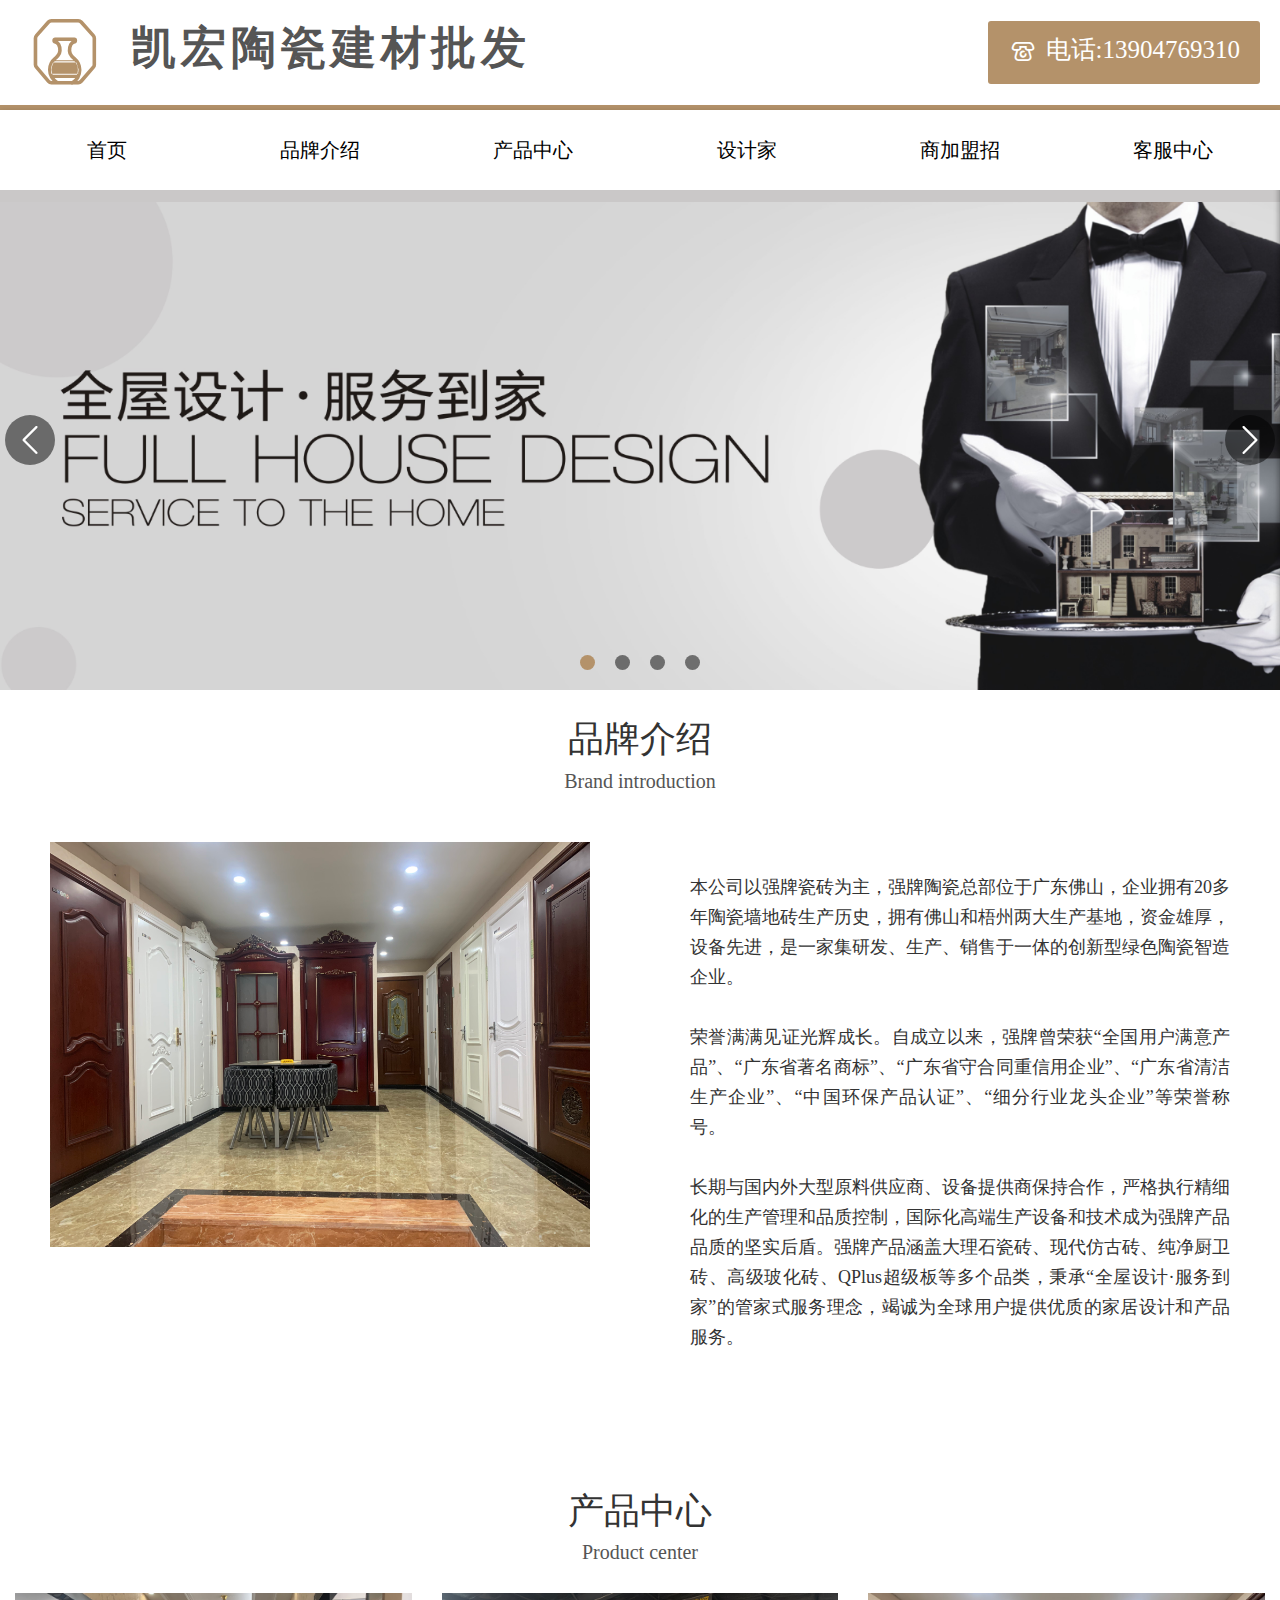
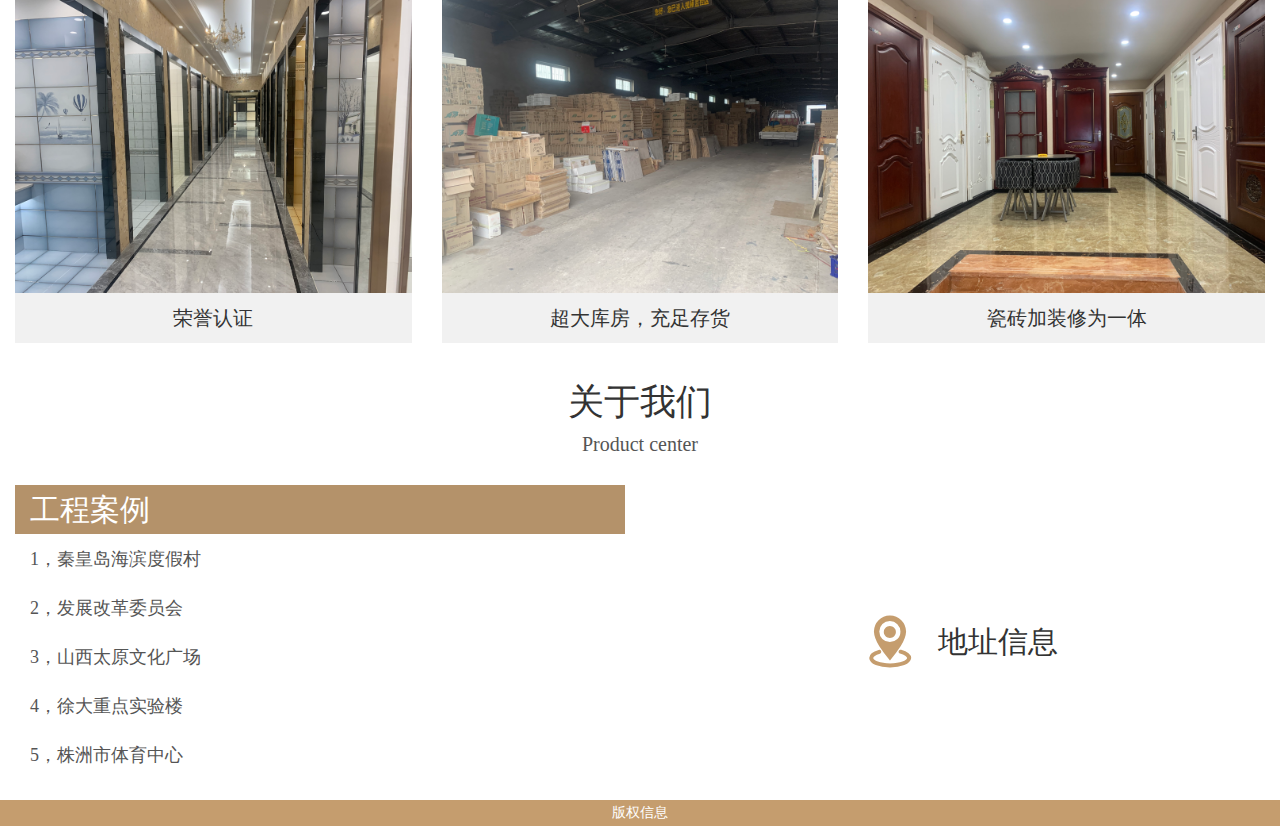
<file: cfxy/index.html>
<!DOCTYPE html>
<html lang="en">

<head>
    <meta charset="UTF-8">
    <meta name="viewport" content="width=device-width, initial-scale=1.0">
    <link rel="stylesheet" href="./css/bootstrap.min.css">
    <link rel="stylesheet" href="./iconfont/iconfont.css">
    <link rel="stylesheet" href="./css/reset.css">
    <link rel="stylesheet" href="./css/style.css">
    <script src="./js/jquery.min.js"></script>
    <title>凯宏陶瓷</title>
</head>

<body>
    <div class="container-fluid">
        <header>
            <h1 class="logo">
                <i class="iconfont icon-ciqi"></i>
                凯宏陶瓷建材批发
            </h1>
            <div class="iphone-box">
                <i class="iconfont icon-dianhua"> </i>
                <a href="#">电话:13904769310</a>
            </div>
            <i class="iconfont icon-navicon nav-btn"></i>
        </header>
        <nav>
            <div class="row">
                <div class="col-lg-2 nav-item" class="">
                    <a href="#">首页</a>
                </div>
                <div class="col-lg-2 nav-item">
                    <a href="#"> 品牌介绍</a>

                </div>
                <div class="col-lg-2 nav-item">
                    <a href="#">产品中心</a>
                </div>
                <div class="col-lg-2 nav-item">
                    <a href="#">设计家</a>

                </div>
                <div class="col-lg-2 nav-item">
                    <a href="#">商加盟招</a>

                </div>
                <div class="col-lg-2 nav-item">
                    <a href="#">客服中心</a>

                </div>

            </div>
        </nav>
        <section class="banner">
            <div class="slideshow-container a">
                <div class="slideshow-item slideshow-item-selected">
                    <img src="./images/111.png" alt="">
                </div>
                <div class="slideshow-item">
                    <img src="./images/IMG_9409.JPG" alt="">
                </div>
                <div class="slideshow-item">
                    <img src="./images/IMG_9411.JPG" alt="">
                </div>
                <div class="slideshow-item">
                    <img src="./images/IMG_9414.JPG" alt="">
                </div>
                <span class="slideshow-btn lideshow-left"></span>
                <span class="slideshow-btn lideshow-right"></span>
                <div class="slideshow-page">
                    <span class="slideshow-page-item slideshow-page-item-active"></span>
                    <span class="slideshow-page-item"></span>
                    <span class="slideshow-page-item"></span>
                    <span class="slideshow-page-item"></span>
                </div>
            </div>
        </section>

        <section class="brand">
            <h1 class="title">
                <span>品牌介绍</span>
                <span class="en-title">Brand introduction</span>
                <div class="row">
                    <div class="col-lg-6 brand-img">
                        <img src="./images//IMG_9415.JPG" alt="">
                        <div class="mark-box">
                            <p>
                                强牌瓷砖
                            </p>
                            <p> Strong brand ceramic tile</p>
                        </div>
                    </div>
                    <div class="col-lg-6 brand-text">
                        <p>
                            本公司以强牌瓷砖为主，强牌陶瓷总部位于广东佛山，企业拥有20多年陶瓷墙地砖生产历史，拥有佛山和梧州两大生产基地，资金雄厚，设备先进，是一家集研发、生产、销售于一体的创新型绿色陶瓷智造企业。
                        </p>
                        <p>
                            荣誉满满见证光辉成长。自成立以来，强牌曾荣获“全国用户满意产品”、“广东省著名商标”、“广东省守合同重信用企业”、“广东省清洁生产企业”、“中国环保产品认证”、“细分行业龙头企业”等荣誉称号。
                        </p>
                        <p>
                            长期与国内外大型原料供应商、设备提供商保持合作，严格执行精细化的生产管理和品质控制，国际化高端生产设备和技术成为强牌产品品质的坚实后盾。强牌产品涵盖大理石瓷砖、现代仿古砖、纯净厨卫砖、高级玻化砖、QPlus超级板等多个品类，秉承“全屋设计·服务到家”的管家式服务理念，竭诚为全球用户提供优质的家居设计和产品服务。
                        </p>
                    </div>
                </div>
            </h1>
        </section>
        <section class="brand">
            <h1 class="title">
                <span>产品中心</span>
                <span class="en-title">Product center</span>
            </h1>
            <div class="row">
                <div class="row">
                    <div class="col-lg-4">
                        <div class="Product-item">
                            <img src="./images/IMG_9408.JPG" alt="">
                            <div class="Product-mark">
                                <a href="#">查看详情</a>
                            </div>
                        </div>
                        <p class="Product-title">
                            荣誉认证
                        </p>
                    </div>
                    <div class="col-lg-4">
                        <div class="Product-item">
                            <img src="./images/IMG_9431.JPG" alt="">
                            <div class="Product-mark">
                                <a href="#">查看详情</a>
                            </div>
                        </div>
                        <p class="Product-title">
                            超大库房，充足存货
                        </p>
                    </div>
                    <div class="col-lg-4">
                        <div class="Product-item">
                            <img src="./images/IMG_9415.JPG" alt="">
                            <div class="Product-mark">
                                <a href="#">查看详情</a>
                            </div>
                        </div>
                        <p class="Product-title">
                            瓷砖加装修为一体
                        </p>
                    </div>
                </div>
            </div>

        </section>
        <section class="brand">
            <h1 class="title">
                <span>关于我们</span>
                <span class="en-title">Product center</span>
            </h1>
            <div class="row">
                <div class="col-lg-6">
                    <div class="list-group">
                        <a href="#" class="list-group-item g-title">
                            工程案例
                        </a>
                        <a href="#" class="list-group-item"> 1，秦皇岛海滨度假村</a>
                        <a href="#" class="list-group-item"> 2，发展改革委员会</a>
                        <a href="#" class="list-group-item"> 3，山西太原文化广场</a>
                        <a href="#" class="list-group-item"> 4，徐大重点实验楼</a>
                        <a href="#" class="list-group-item"> 5，株洲市体育中心</a>
                    </div>
                </div>
                <div class="col-lg-6">
                    <div class="address">
                        <i class="iconfont icon-dizhi"></i>
                        <span>地址信息</span>
                    </div>

                </div>
            </div>
        </section>
        <footer>
            版权信息
        </footer>
    </div>
    <script src="./js/T-shuff.js"></script>
    <script>
        var mark = true;
        $(".nav-btn").click(function () {
            console.log(1)
            if (mark) {
                $("nav").slideDown(300);
                mark = !mark;
            } else {
                $("nav").slideUp(300);
                mark = !mark;
            }
        })

        var slideshow = new Slideshow({
            el: ".a",
            index: 0,
            loop: true,
            pageSwitch: true,
            time: 4000
        });
    </script>
</body>

</html>
</file>
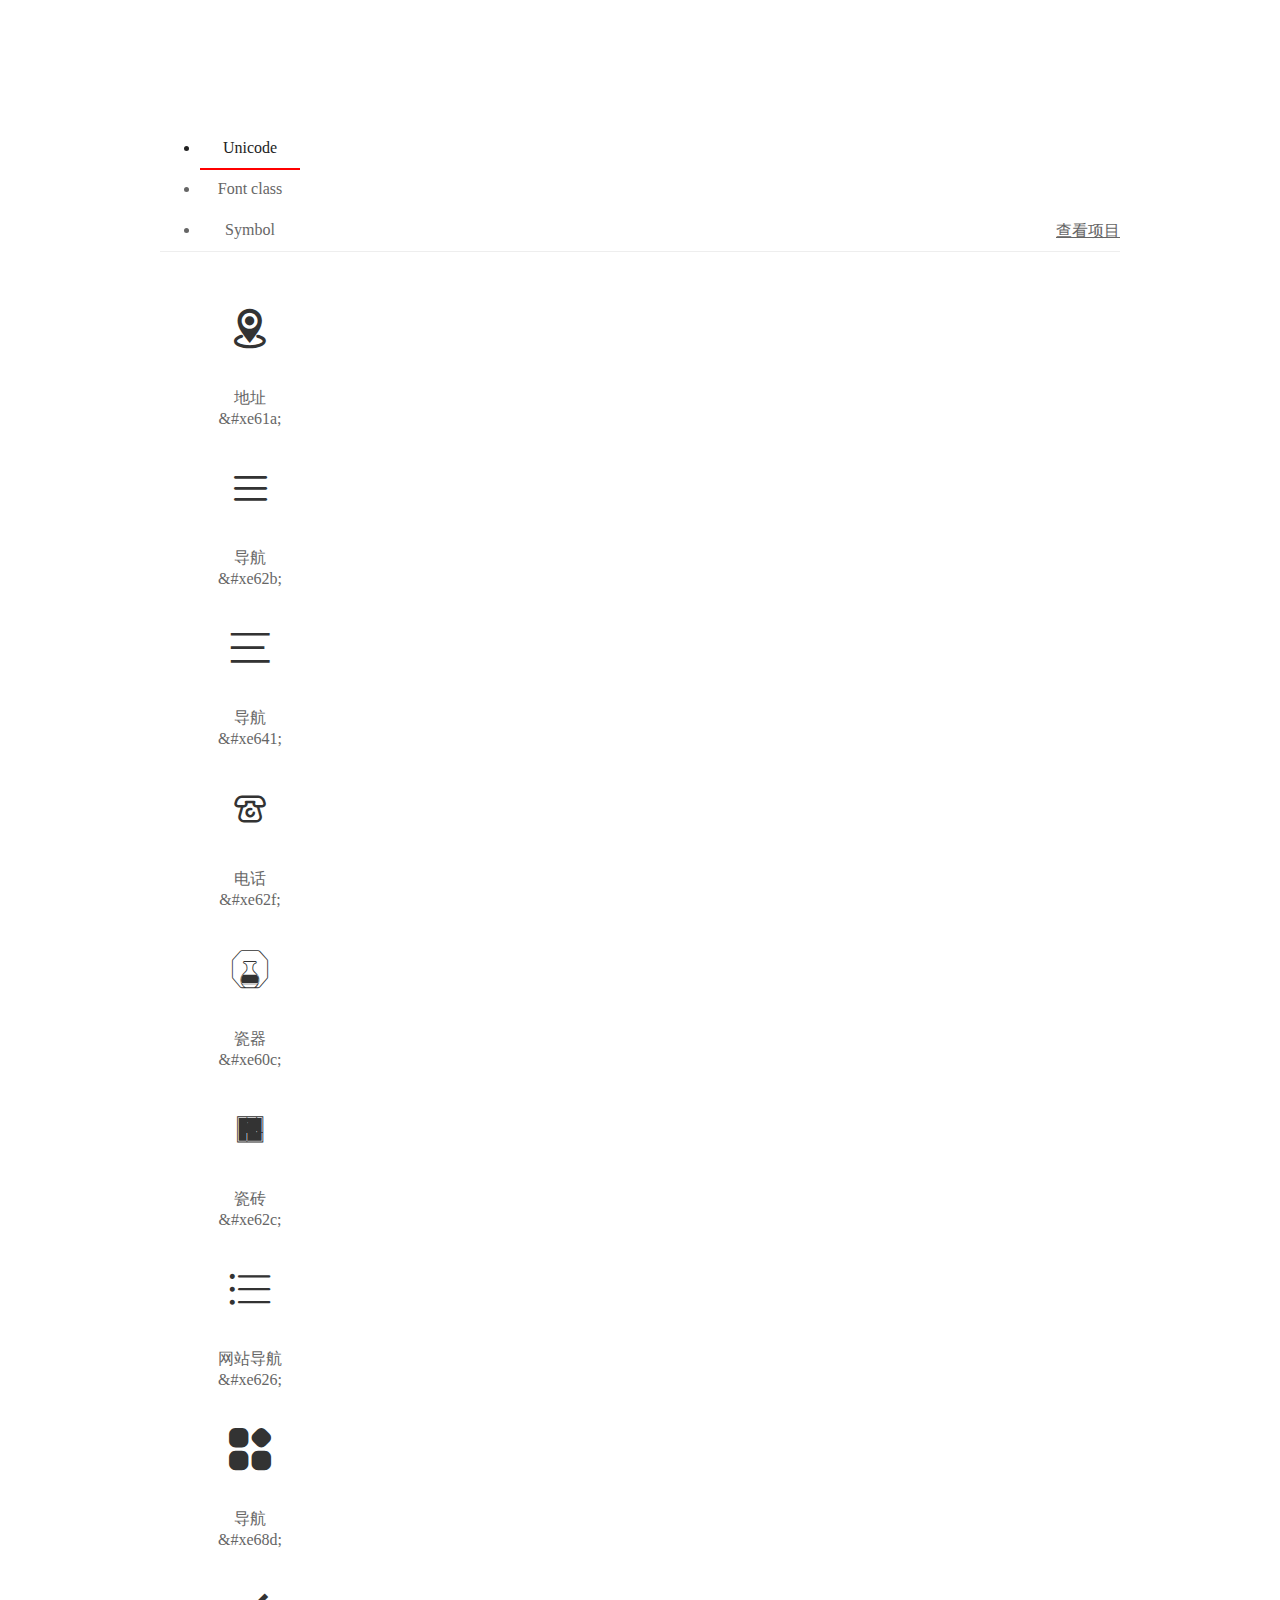
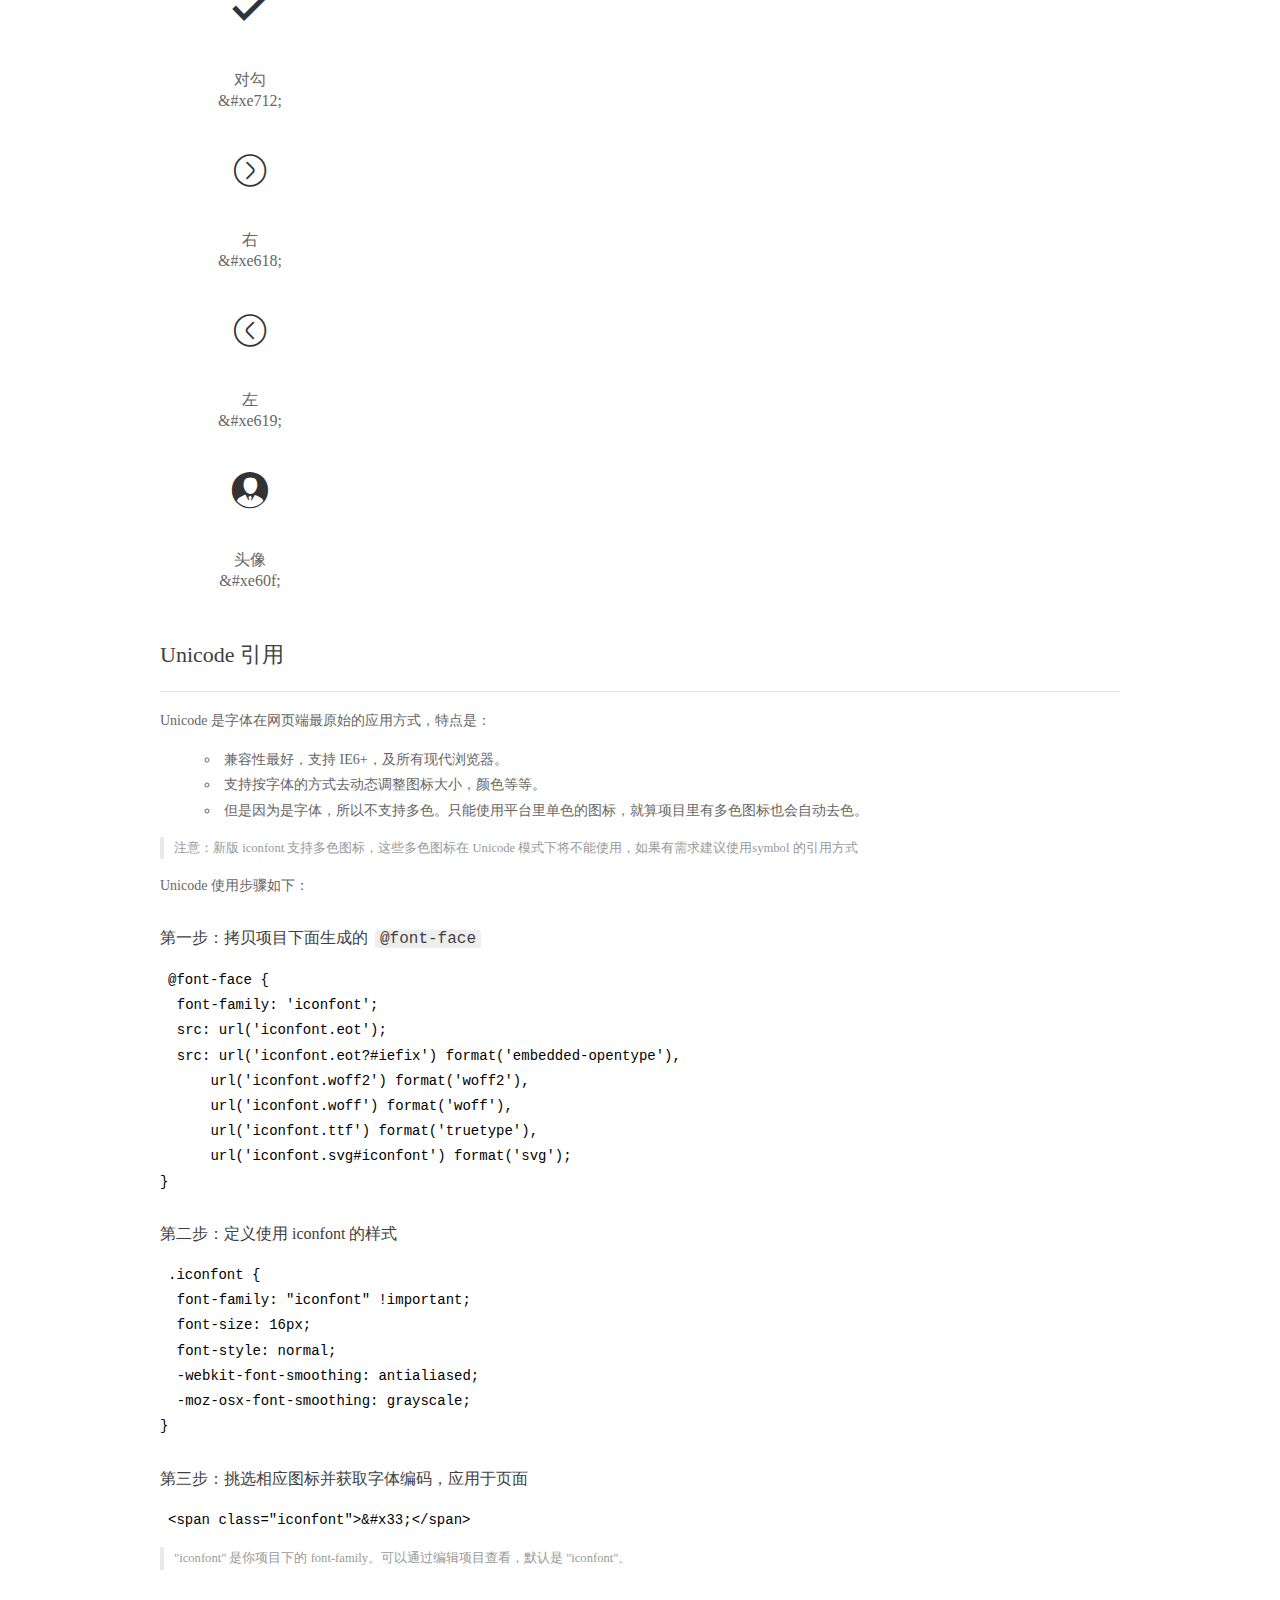
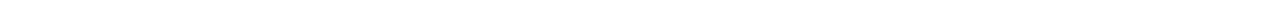
<file: cfxy/iconfont/demo_index.html>
<!DOCTYPE html>
<html>
<head>
  <meta charset="utf-8"/>
  <title>IconFont Demo</title>
  <link rel="shortcut icon" href="https://gtms04.alicdn.com/tps/i4/TB1_oz6GVXXXXaFXpXXJDFnIXXX-64-64.ico" type="image/x-icon"/>
  <link rel="stylesheet" href="https://g.alicdn.com/thx/cube/1.3.2/cube.min.css">
  <link rel="stylesheet" href="demo.css">
  <link rel="stylesheet" href="iconfont.css">
  <script src="iconfont.js"></script>
  <!-- jQuery -->
  <script src="https://a1.alicdn.com/oss/uploads/2018/12/26/7bfddb60-08e8-11e9-9b04-53e73bb6408b.js"></script>
  <!-- 代码高亮 -->
  <script src="https://a1.alicdn.com/oss/uploads/2018/12/26/a3f714d0-08e6-11e9-8a15-ebf944d7534c.js"></script>
</head>
<body>
  <div class="main">
    <h1 class="logo"><a href="https://www.iconfont.cn/" title="iconfont 首页" target="_blank">&#xe86b;</a></h1>
    <div class="nav-tabs">
      <ul id="tabs" class="dib-box">
        <li class="dib active"><span>Unicode</span></li>
        <li class="dib"><span>Font class</span></li>
        <li class="dib"><span>Symbol</span></li>
      </ul>
      
      <a href="https://www.iconfont.cn/manage/index?manage_type=myprojects&projectId=1031485" target="_blank" class="nav-more">查看项目</a>
      
    </div>
    <div class="tab-container">
      <div class="content unicode" style="display: block;">
          <ul class="icon_lists dib-box">
          
            <li class="dib">
              <span class="icon iconfont">&#xe61a;</span>
                <div class="name">地址</div>
                <div class="code-name">&amp;#xe61a;</div>
              </li>
          
            <li class="dib">
              <span class="icon iconfont">&#xe62b;</span>
                <div class="name">导航</div>
                <div class="code-name">&amp;#xe62b;</div>
              </li>
          
            <li class="dib">
              <span class="icon iconfont">&#xe641;</span>
                <div class="name">导航</div>
                <div class="code-name">&amp;#xe641;</div>
              </li>
          
            <li class="dib">
              <span class="icon iconfont">&#xe62f;</span>
                <div class="name">电话</div>
                <div class="code-name">&amp;#xe62f;</div>
              </li>
          
            <li class="dib">
              <span class="icon iconfont">&#xe60c;</span>
                <div class="name">瓷器</div>
                <div class="code-name">&amp;#xe60c;</div>
              </li>
          
            <li class="dib">
              <span class="icon iconfont">&#xe62c;</span>
                <div class="name">瓷砖</div>
                <div class="code-name">&amp;#xe62c;</div>
              </li>
          
            <li class="dib">
              <span class="icon iconfont">&#xe626;</span>
                <div class="name">网站导航</div>
                <div class="code-name">&amp;#xe626;</div>
              </li>
          
            <li class="dib">
              <span class="icon iconfont">&#xe68d;</span>
                <div class="name">导航</div>
                <div class="code-name">&amp;#xe68d;</div>
              </li>
          
            <li class="dib">
              <span class="icon iconfont">&#xe712;</span>
                <div class="name">对勾</div>
                <div class="code-name">&amp;#xe712;</div>
              </li>
          
            <li class="dib">
              <span class="icon iconfont">&#xe618;</span>
                <div class="name">右</div>
                <div class="code-name">&amp;#xe618;</div>
              </li>
          
            <li class="dib">
              <span class="icon iconfont">&#xe619;</span>
                <div class="name">左</div>
                <div class="code-name">&amp;#xe619;</div>
              </li>
          
            <li class="dib">
              <span class="icon iconfont">&#xe60f;</span>
                <div class="name">头像</div>
                <div class="code-name">&amp;#xe60f;</div>
              </li>
          
          </ul>
          <div class="article markdown">
          <h2 id="unicode-">Unicode 引用</h2>
          <hr>

          <p>Unicode 是字体在网页端最原始的应用方式，特点是：</p>
          <ul>
            <li>兼容性最好，支持 IE6+，及所有现代浏览器。</li>
            <li>支持按字体的方式去动态调整图标大小，颜色等等。</li>
            <li>但是因为是字体，所以不支持多色。只能使用平台里单色的图标，就算项目里有多色图标也会自动去色。</li>
          </ul>
          <blockquote>
            <p>注意：新版 iconfont 支持多色图标，这些多色图标在 Unicode 模式下将不能使用，如果有需求建议使用symbol 的引用方式</p>
          </blockquote>
          <p>Unicode 使用步骤如下：</p>
          <h3 id="-font-face">第一步：拷贝项目下面生成的 <code>@font-face</code></h3>
<pre><code class="language-css"
>@font-face {
  font-family: 'iconfont';
  src: url('iconfont.eot');
  src: url('iconfont.eot?#iefix') format('embedded-opentype'),
      url('iconfont.woff2') format('woff2'),
      url('iconfont.woff') format('woff'),
      url('iconfont.ttf') format('truetype'),
      url('iconfont.svg#iconfont') format('svg');
}
</code></pre>
          <h3 id="-iconfont-">第二步：定义使用 iconfont 的样式</h3>
<pre><code class="language-css"
>.iconfont {
  font-family: "iconfont" !important;
  font-size: 16px;
  font-style: normal;
  -webkit-font-smoothing: antialiased;
  -moz-osx-font-smoothing: grayscale;
}
</code></pre>
          <h3 id="-">第三步：挑选相应图标并获取字体编码，应用于页面</h3>
<pre>
<code class="language-html"
>&lt;span class="iconfont"&gt;&amp;#x33;&lt;/span&gt;
</code></pre>
          <blockquote>
            <p>"iconfont" 是你项目下的 font-family。可以通过编辑项目查看，默认是 "iconfont"。</p>
          </blockquote>
          </div>
      </div>
      <div class="content font-class">
        <ul class="icon_lists dib-box">
          
          <li class="dib">
            <span class="icon iconfont icon-dizhi"></span>
            <div class="name">
              地址
            </div>
            <div class="code-name">.icon-dizhi
            </div>
          </li>
          
          <li class="dib">
            <span class="icon iconfont icon-daohang1"></span>
            <div class="name">
              导航
            </div>
            <div class="code-name">.icon-daohang1
            </div>
          </li>
          
          <li class="dib">
            <span class="icon iconfont icon-navicon"></span>
            <div class="name">
              导航
            </div>
            <div class="code-name">.icon-navicon
            </div>
          </li>
          
          <li class="dib">
            <span class="icon iconfont icon-dianhua"></span>
            <div class="name">
              电话
            </div>
            <div class="code-name">.icon-dianhua
            </div>
          </li>
          
          <li class="dib">
            <span class="icon iconfont icon-ciqi"></span>
            <div class="name">
              瓷器
            </div>
            <div class="code-name">.icon-ciqi
            </div>
          </li>
          
          <li class="dib">
            <span class="icon iconfont icon-cizhuan"></span>
            <div class="name">
              瓷砖
            </div>
            <div class="code-name">.icon-cizhuan
            </div>
          </li>
          
          <li class="dib">
            <span class="icon iconfont icon-wangzhandaohang"></span>
            <div class="name">
              网站导航
            </div>
            <div class="code-name">.icon-wangzhandaohang
            </div>
          </li>
          
          <li class="dib">
            <span class="icon iconfont icon-daohang"></span>
            <div class="name">
              导航
            </div>
            <div class="code-name">.icon-daohang
            </div>
          </li>
          
          <li class="dib">
            <span class="icon iconfont icon-duigou"></span>
            <div class="name">
              对勾
            </div>
            <div class="code-name">.icon-duigou
            </div>
          </li>
          
          <li class="dib">
            <span class="icon iconfont icon-you"></span>
            <div class="name">
              右
            </div>
            <div class="code-name">.icon-you
            </div>
          </li>
          
          <li class="dib">
            <span class="icon iconfont icon-zuo"></span>
            <div class="name">
              左
            </div>
            <div class="code-name">.icon-zuo
            </div>
          </li>
          
          <li class="dib">
            <span class="icon iconfont icon-touxiang"></span>
            <div class="name">
              头像
            </div>
            <div class="code-name">.icon-touxiang
            </div>
          </li>
          
        </ul>
        <div class="article markdown">
        <h2 id="font-class-">font-class 引用</h2>
        <hr>

        <p>font-class 是 Unicode 使用方式的一种变种，主要是解决 Unicode 书写不直观，语意不明确的问题。</p>
        <p>与 Unicode 使用方式相比，具有如下特点：</p>
        <ul>
          <li>兼容性良好，支持 IE8+，及所有现代浏览器。</li>
          <li>相比于 Unicode 语意明确，书写更直观。可以很容易分辨这个 icon 是什么。</li>
          <li>因为使用 class 来定义图标，所以当要替换图标时，只需要修改 class 里面的 Unicode 引用。</li>
          <li>不过因为本质上还是使用的字体，所以多色图标还是不支持的。</li>
        </ul>
        <p>使用步骤如下：</p>
        <h3 id="-fontclass-">第一步：引入项目下面生成的 fontclass 代码：</h3>
<pre><code class="language-html">&lt;link rel="stylesheet" href="./iconfont.css"&gt;
</code></pre>
        <h3 id="-">第二步：挑选相应图标并获取类名，应用于页面：</h3>
<pre><code class="language-html">&lt;span class="iconfont icon-xxx"&gt;&lt;/span&gt;
</code></pre>
        <blockquote>
          <p>"
            iconfont" 是你项目下的 font-family。可以通过编辑项目查看，默认是 "iconfont"。</p>
        </blockquote>
      </div>
      </div>
      <div class="content symbol">
          <ul class="icon_lists dib-box">
          
            <li class="dib">
                <svg class="icon svg-icon" aria-hidden="true">
                  <use xlink:href="#icon-dizhi"></use>
                </svg>
                <div class="name">地址</div>
                <div class="code-name">#icon-dizhi</div>
            </li>
          
            <li class="dib">
                <svg class="icon svg-icon" aria-hidden="true">
                  <use xlink:href="#icon-daohang1"></use>
                </svg>
                <div class="name">导航</div>
                <div class="code-name">#icon-daohang1</div>
            </li>
          
            <li class="dib">
                <svg class="icon svg-icon" aria-hidden="true">
                  <use xlink:href="#icon-navicon"></use>
                </svg>
                <div class="name">导航</div>
                <div class="code-name">#icon-navicon</div>
            </li>
          
            <li class="dib">
                <svg class="icon svg-icon" aria-hidden="true">
                  <use xlink:href="#icon-dianhua"></use>
                </svg>
                <div class="name">电话</div>
                <div class="code-name">#icon-dianhua</div>
            </li>
          
            <li class="dib">
                <svg class="icon svg-icon" aria-hidden="true">
                  <use xlink:href="#icon-ciqi"></use>
                </svg>
                <div class="name">瓷器</div>
                <div class="code-name">#icon-ciqi</div>
            </li>
          
            <li class="dib">
                <svg class="icon svg-icon" aria-hidden="true">
                  <use xlink:href="#icon-cizhuan"></use>
                </svg>
                <div class="name">瓷砖</div>
                <div class="code-name">#icon-cizhuan</div>
            </li>
          
            <li class="dib">
                <svg class="icon svg-icon" aria-hidden="true">
                  <use xlink:href="#icon-wangzhandaohang"></use>
                </svg>
                <div class="name">网站导航</div>
                <div class="code-name">#icon-wangzhandaohang</div>
            </li>
          
            <li class="dib">
                <svg class="icon svg-icon" aria-hidden="true">
                  <use xlink:href="#icon-daohang"></use>
                </svg>
                <div class="name">导航</div>
                <div class="code-name">#icon-daohang</div>
            </li>
          
            <li class="dib">
                <svg class="icon svg-icon" aria-hidden="true">
                  <use xlink:href="#icon-duigou"></use>
                </svg>
                <div class="name">对勾</div>
                <div class="code-name">#icon-duigou</div>
            </li>
          
            <li class="dib">
                <svg class="icon svg-icon" aria-hidden="true">
                  <use xlink:href="#icon-you"></use>
                </svg>
                <div class="name">右</div>
                <div class="code-name">#icon-you</div>
            </li>
          
            <li class="dib">
                <svg class="icon svg-icon" aria-hidden="true">
                  <use xlink:href="#icon-zuo"></use>
                </svg>
                <div class="name">左</div>
                <div class="code-name">#icon-zuo</div>
            </li>
          
            <li class="dib">
                <svg class="icon svg-icon" aria-hidden="true">
                  <use xlink:href="#icon-touxiang"></use>
                </svg>
                <div class="name">头像</div>
                <div class="code-name">#icon-touxiang</div>
            </li>
          
          </ul>
          <div class="article markdown">
          <h2 id="symbol-">Symbol 引用</h2>
          <hr>

          <p>这是一种全新的使用方式，应该说这才是未来的主流，也是平台目前推荐的用法。相关介绍可以参考这篇<a href="">文章</a>
            这种用法其实是做了一个 SVG 的集合，与另外两种相比具有如下特点：</p>
          <ul>
            <li>支持多色图标了，不再受单色限制。</li>
            <li>通过一些技巧，支持像字体那样，通过 <code>font-size</code>, <code>color</code> 来调整样式。</li>
            <li>兼容性较差，支持 IE9+，及现代浏览器。</li>
            <li>浏览器渲染 SVG 的性能一般，还不如 png。</li>
          </ul>
          <p>使用步骤如下：</p>
          <h3 id="-symbol-">第一步：引入项目下面生成的 symbol 代码：</h3>
<pre><code class="language-html">&lt;script src="./iconfont.js"&gt;&lt;/script&gt;
</code></pre>
          <h3 id="-css-">第二步：加入通用 CSS 代码（引入一次就行）：</h3>
<pre><code class="language-html">&lt;style&gt;
.icon {
  width: 1em;
  height: 1em;
  vertical-align: -0.15em;
  fill: currentColor;
  overflow: hidden;
}
&lt;/style&gt;
</code></pre>
          <h3 id="-">第三步：挑选相应图标并获取类名，应用于页面：</h3>
<pre><code class="language-html">&lt;svg class="icon" aria-hidden="true"&gt;
  &lt;use xlink:href="#icon-xxx"&gt;&lt;/use&gt;
&lt;/svg&gt;
</code></pre>
          </div>
      </div>

    </div>
  </div>
  <script>
  $(document).ready(function () {
      $('.tab-container .content:first').show()

      $('#tabs li').click(function (e) {
        var tabContent = $('.tab-container .content')
        var index = $(this).index()

        if ($(this).hasClass('active')) {
          return
        } else {
          $('#tabs li').removeClass('active')
          $(this).addClass('active')

          tabContent.hide().eq(index).fadeIn()
        }
      })
    })
  </script>
</body>
</html>
</file>
<file: cfxy/iconfont/iconfont.css>
@font-face {font-family: "iconfont";
  src: url('iconfont.eot?t=1586331338396'); /* IE9 */
  src: url('iconfont.eot?t=1586331338396#iefix') format('embedded-opentype'), /* IE6-IE8 */
  url('[data-uri]') format('woff2'),
  url('iconfont.woff?t=1586331338396') format('woff'),
  url('iconfont.ttf?t=1586331338396') format('truetype'), /* chrome, firefox, opera, Safari, Android, iOS 4.2+ */
  url('iconfont.svg?t=1586331338396#iconfont') format('svg'); /* iOS 4.1- */
}

.iconfont {
  font-family: "iconfont" !important;
  font-size: 16px;
  font-style: normal;
  -webkit-font-smoothing: antialiased;
  -moz-osx-font-smoothing: grayscale;
}

.icon-dizhi:before {
  content: "\e61a";
}

.icon-daohang1:before {
  content: "\e62b";
}

.icon-navicon:before {
  content: "\e641";
}

.icon-dianhua:before {
  content: "\e62f";
}

.icon-ciqi:before {
  content: "\e60c";
}

.icon-cizhuan:before {
  content: "\e62c";
}

.icon-wangzhandaohang:before {
  content: "\e626";
}

.icon-daohang:before {
  content: "\e68d";
}

.icon-duigou:before {
  content: "\e712";
}

.icon-you:before {
  content: "\e618";
}

.icon-zuo:before {
  content: "\e619";
}

.icon-touxiang:before {
  content: "\e60f";
}
</file>
<file: cfxy/css/style.css>
header {
    display: flex;
    height: 110px;
    align-items: center;
    justify-content: space-between;
    border-bottom: 5px solid #b4926a;
}

.logo {
    color: #555;
    margin-left: 30px;
    font-size: 45px;
    font-weight: bold;
    letter-spacing: 5px;
}

.logo i {
    color: #b4926a;
    font-size: 70px;
    vertical-align: middle;
    font-weight: bold;
    margin-right: 10px;
    margin-bottom: -10px;
}

.iphone-box {
    font-size: 25px;
    background-color: #b4926a;
    padding: 10px 20px;
    color: #fff;
    margin-right: 20px;
    border-radius: 3px;
}

.iphone-box:hover {
    background-color: #c59d6e;
}

.iphone-box i {
    font-size: 30px;
    vertical-align: middle;
}

.iphone-box a {
    color: #fff;

}

.container-fluid {
    padding: 0;
}

.nav-btn {
    display: none;
}

nav {
    width: 100%;
}

nav {
    box-shadow: 1px 5px 8px 2px rgba(0, 0, 0, .3);
}

nav .nav-item {
    text-align: center;
    line-height: 80px;
    font-size: 20px;
    color: #333;
}

.nav-item {
    text-align: center;
    box-sizing: border-box;
}
.nav-item a{
    display: block;
    width: 100%;
    height: 100%;
    transition-duration: .3s;
}
.nav-item a:hover{
    background-color:#b4926a;
    color: #fff;
    
}
.banner{
    width: 100%;
    height: 500px;
}
.slideshow-container-main {
    width: 900px;
    height: 500px;
    margin: auto;
}

.slideshow-container {
    position: relative;
    width: 100%;
    height: 100%;
}

.slideshow-item {
    width: 100%;
    height: 100%;
    display: none;
}

.slideshow-item img {
    width: 100%;
    height: 100%;
    object-fit: cover;
}

.slideshow-item-selected {

    display: block;
}

.slideshow-btn {
    position: absolute;
    top: 50%;
    width: 50px;
    height: 50px;
    background-color: rgba(0, 0, 0, .5);
    margin-top: -25px;
    text-align: center;
    line-height: 50px;
    color: #fff;
    cursor: pointer;
    background-repeat: no-repeat;
    background-position: center center;
    border-radius: 50%;
}

.lideshow-left {
    left: 5px;
    background-image: url(../images/left.png);
}

.lideshow-right {
    right: 5px;
    background-image: url(../images/right.png);
}

.slideshow-page {
    position: absolute;
    bottom: 20px;
    width: 100%;
    display: flex;
    justify-content: center;
}

.slideshow-page-item {
    display: inline-block;
    width: 15px;
    height: 15px;
    background-color: rgba(0, 0, 0, .5);
    border-radius: 50%;
    margin: 0 10px;
    cursor: pointer;
}

.slideshow-page-item-active {
    background-color: #b4926a;
}
.brand{
    width: 100%;

}
.title{
    text-align: center;
    padding: 30px 0;
}
.title span{
    display: block;
}
.en-title{
    font-size: 20px;
    margin-top: 10px;
    color: #555;
}
.brand-img{
    overflow: hidden;
    position: relative;
    padding: 50px;
    box-sizing: border-box;
}
.brand-img img{
    width: 100%;
    height: 100%;
    object-fit: contain;
}
.mark-box{
    display: flex;
    position: absolute;
    top: 0;
    right: 0;
    width: 20%;
    height: 100%;
    background-color: rgba(0,0,0,.8);
    justify-content: center;
    align-items: center;
    cursor: pointer;
    transform: translateX(1000px) scale(0);
    transition-duration: 2s;
}
.brand-img:hover .mark-box{
    transform: translateX(0px) scale(1);
    transition-duration: 0s;
}
.mark-box p{
    width: 20%;
    height: 100%;
    font-weight: initial;
    color: #fff;
    margin: 0 auto;  
    writing-mode: vertical-lr;/*从左向右 从右向左是 writing-mode: vertical-rl;*/  
    writing-mode: tb-lr;
    font-size: 30px;
    
}
.brand-text {
    padding: 50px;
    box-sizing: border-box;
}
.brand-text p{
   font-size: 18px;
   text-align: justify;
   margin: 30px 0;
   line-height: 30px;
}
.Product-item{
    position: relative;
    width: 100%;
    height: 300px;
    overflow: hidden;
} 
.Product-item img{
    width: 100%;
    height: 100%;
    object-fit: cover;
}
.Product-title{
    width: 100%;
    height: 50px;
    background-color: #f1f1f1;
    font-size: 20px;
    line-height: 50px;
    text-align: center;
}
.Product-title:hover{
    background-color: #b4926a;
    cursor: pointer;
    color: #fff;
}

.Product-mark{
    position: absolute;
    top: 0;
    left: 0;
    width: 100%;
    height: 100%;
    background-color: rgba(0,0,0,.6);
    transform: translateY(350px);
    transition-duration: .3s;
    display: flex;
    justify-content: center;
    align-items: center;
}
.Product-mark a{
    background-color: #fff;
    font-size: 14px;
    padding: 10px 25px;
    border-radius: 10px;
    font-weight: initial;
    
}
.Product-item:hover .Product-mark{
    transform: translateY(0px)
}
.g-title{
    background-color:#b4926a;
    color: #fff !important;
    font-size: 30px !important;
}
.g-title:hover{
    background-color:#b4926a !important;    
    color: #fff !important;
    font-size: 30px;
}
.list-group {
    border-radius:0 !important;
}
.list-group a{
    border: 0 !important;
    font-size: 18px;
    line-height: 30px;
}
.list-group a:first-child{
    border-radius: 0 !important;
}
.address{
    display: flex;
    width: 100%;
    height:315px;
    align-items: center;
    justify-content: center;
}
.address i{
    font-size: 55px;
    margin-right: 20px;
    color: #c59d6e;
}
.address span{
    font-size: 30px;
 
}
footer{
    width: 100%;
    text-align: center;
    padding: 3px 0;
    background-color:#c59d6e;
    color: #ffff;
}
@media (max-width:1200px) {
    nav{
        display: none;
    }
    .iphone-box{
        display: none;
    }
    .nav-btn{
        display: block;
        font-size: 50px;
        margin-right: 20px;
    }
}
@media (max-width:768px) {
    header {
        height: 80px;
        box-sizing: border-box;
    }
    .logo {
        margin-left: 0px;
        font-size: 28px;
        font-weight: bold;
        margin-left: 5px;
        letter-spacing: 1px;
    }

    .logo i {
        font-size: 48px;
        margin-right: 0;
    }

    .iphone-box i {
        font-size: 10px;
    }

    .iphone-box {
        display: none;
        font-size: 10px;
        padding: 0;
    }

    .nav-btn {
        display: block;
        margin-right: 10px;
        font-size: 35px;
        font-weight: bold;
        color: #555;
    }
    nav {
        display: none;
    }
    .nav-item{
        border-bottom: 1px solid #ccc;
    }
    .nav-item:last-child{
        border-bottom: 0;
    }
    .brand-img{
        padding: 20px;
    }
    .brand-text p{
        font-size: 18px;
        text-align: justify;
        margin: 15px 0;
        line-height: 30px;
     }
}
</file>
<file: cfxy/iconfont/demo.css>
/* Logo 字体 */
@font-face {
  font-family: "iconfont logo";
  src: url('https://at.alicdn.com/t/font_985780_km7mi63cihi.eot?t=1545807318834');
  src: url('https://at.alicdn.com/t/font_985780_km7mi63cihi.eot?t=1545807318834#iefix') format('embedded-opentype'),
    url('https://at.alicdn.com/t/font_985780_km7mi63cihi.woff?t=1545807318834') format('woff'),
    url('https://at.alicdn.com/t/font_985780_km7mi63cihi.ttf?t=1545807318834') format('truetype'),
    url('https://at.alicdn.com/t/font_985780_km7mi63cihi.svg?t=1545807318834#iconfont') format('svg');
}

.logo {
  font-family: "iconfont logo";
  font-size: 160px;
  font-style: normal;
  -webkit-font-smoothing: antialiased;
  -moz-osx-font-smoothing: grayscale;
}

/* tabs */
.nav-tabs {
  position: relative;
}

.nav-tabs .nav-more {
  position: absolute;
  right: 0;
  bottom: 0;
  height: 42px;
  line-height: 42px;
  color: #666;
}

#tabs {
  border-bottom: 1px solid #eee;
}

#tabs li {
  cursor: pointer;
  width: 100px;
  height: 40px;
  line-height: 40px;
  text-align: center;
  font-size: 16px;
  border-bottom: 2px solid transparent;
  position: relative;
  z-index: 1;
  margin-bottom: -1px;
  color: #666;
}


#tabs .active {
  border-bottom-color: #f00;
  color: #222;
}

.tab-container .content {
  display: none;
}

/* 页面布局 */
.main {
  padding: 30px 100px;
  width: 960px;
  margin: 0 auto;
}

.main .logo {
  color: #333;
  text-align: left;
  margin-bottom: 30px;
  line-height: 1;
  height: 110px;
  margin-top: -50px;
  overflow: hidden;
  *zoom: 1;
}

.main .logo a {
  font-size: 160px;
  color: #333;
}

.helps {
  margin-top: 40px;
}

.helps pre {
  padding: 20px;
  margin: 10px 0;
  border: solid 1px #e7e1cd;
  background-color: #fffdef;
  overflow: auto;
}

.icon_lists {
  width: 100% !important;
  overflow: hidden;
  *zoom: 1;
}

.icon_lists li {
  width: 100px;
  margin-bottom: 10px;
  margin-right: 20px;
  text-align: center;
  list-style: none !important;
  cursor: default;
}

.icon_lists li .code-name {
  line-height: 1.2;
}

.icon_lists .icon {
  display: block;
  height: 100px;
  line-height: 100px;
  font-size: 42px;
  margin: 10px auto;
  color: #333;
  -webkit-transition: font-size 0.25s linear, width 0.25s linear;
  -moz-transition: font-size 0.25s linear, width 0.25s linear;
  transition: font-size 0.25s linear, width 0.25s linear;
}

.icon_lists .icon:hover {
  font-size: 100px;
}

.icon_lists .svg-icon {
  /* 通过设置 font-size 来改变图标大小 */
  width: 1em;
  /* 图标和文字相邻时，垂直对齐 */
  vertical-align: -0.15em;
  /* 通过设置 color 来改变 SVG 的颜色/fill */
  fill: currentColor;
  /* path 和 stroke 溢出 viewBox 部分在 IE 下会显示
      normalize.css 中也包含这行 */
  overflow: hidden;
}

.icon_lists li .name,
.icon_lists li .code-name {
  color: #666;
}

/* markdown 样式 */
.markdown {
  color: #666;
  font-size: 14px;
  line-height: 1.8;
}

.highlight {
  line-height: 1.5;
}

.markdown img {
  vertical-align: middle;
  max-width: 100%;
}

.markdown h1 {
  color: #404040;
  font-weight: 500;
  line-height: 40px;
  margin-bottom: 24px;
}

.markdown h2,
.markdown h3,
.markdown h4,
.markdown h5,
.markdown h6 {
  color: #404040;
  margin: 1.6em 0 0.6em 0;
  font-weight: 500;
  clear: both;
}

.markdown h1 {
  font-size: 28px;
}

.markdown h2 {
  font-size: 22px;
}

.markdown h3 {
  font-size: 16px;
}

.markdown h4 {
  font-size: 14px;
}

.markdown h5 {
  font-size: 12px;
}

.markdown h6 {
  font-size: 12px;
}

.markdown hr {
  height: 1px;
  border: 0;
  background: #e9e9e9;
  margin: 16px 0;
  clear: both;
}

.markdown p {
  margin: 1em 0;
}

.markdown>p,
.markdown>blockquote,
.markdown>.highlight,
.markdown>ol,
.markdown>ul {
  width: 80%;
}

.markdown ul>li {
  list-style: circle;
}

.markdown>ul li,
.markdown blockquote ul>li {
  margin-left: 20px;
  padding-left: 4px;
}

.markdown>ul li p,
.markdown>ol li p {
  margin: 0.6em 0;
}

.markdown ol>li {
  list-style: decimal;
}

.markdown>ol li,
.markdown blockquote ol>li {
  margin-left: 20px;
  padding-left: 4px;
}

.markdown code {
  margin: 0 3px;
  padding: 0 5px;
  background: #eee;
  border-radius: 3px;
}

.markdown strong,
.markdown b {
  font-weight: 600;
}

.markdown>table {
  border-collapse: collapse;
  border-spacing: 0px;
  empty-cells: show;
  border: 1px solid #e9e9e9;
  width: 95%;
  margin-bottom: 24px;
}

.markdown>table th {
  white-space: nowrap;
  color: #333;
  font-weight: 600;
}

.markdown>table th,
.markdown>table td {
  border: 1px solid #e9e9e9;
  padding: 8px 16px;
  text-align: left;
}

.markdown>table th {
  background: #F7F7F7;
}

.markdown blockquote {
  font-size: 90%;
  color: #999;
  border-left: 4px solid #e9e9e9;
  padding-left: 0.8em;
  margin: 1em 0;
}

.markdown blockquote p {
  margin: 0;
}

.markdown .anchor {
  opacity: 0;
  transition: opacity 0.3s ease;
  margin-left: 8px;
}

.markdown .waiting {
  color: #ccc;
}

.markdown h1:hover .anchor,
.markdown h2:hover .anchor,
.markdown h3:hover .anchor,
.markdown h4:hover .anchor,
.markdown h5:hover .anchor,
.markdown h6:hover .anchor {
  opacity: 1;
  display: inline-block;
}

.markdown>br,
.markdown>p>br {
  clear: both;
}


.hljs {
  display: block;
  background: white;
  padding: 0.5em;
  color: #333333;
  overflow-x: auto;
}

.hljs-comment,
.hljs-meta {
  color: #969896;
}

.hljs-string,
.hljs-variable,
.hljs-template-variable,
.hljs-strong,
.hljs-emphasis,
.hljs-quote {
  color: #df5000;
}

.hljs-keyword,
.hljs-selector-tag,
.hljs-type {
  color: #a71d5d;
}

.hljs-literal,
.hljs-symbol,
.hljs-bullet,
.hljs-attribute {
  color: #0086b3;
}

.hljs-section,
.hljs-name {
  color: #63a35c;
}

.hljs-tag {
  color: #333333;
}

.hljs-title,
.hljs-attr,
.hljs-selector-id,
.hljs-selector-class,
.hljs-selector-attr,
.hljs-selector-pseudo {
  color: #795da3;
}

.hljs-addition {
  color: #55a532;
  background-color: #eaffea;
}

.hljs-deletion {
  color: #bd2c00;
  background-color: #ffecec;
}

.hljs-link {
  text-decoration: underline;
}

/* 代码高亮 */
/* PrismJS 1.15.0
https://prismjs.com/download.html#themes=prism&languages=markup+css+clike+javascript */
/**
 * prism.js default theme for JavaScript, CSS and HTML
 * Based on dabblet (http://dabblet.com)
 * @author Lea Verou
 */
code[class*="language-"],
pre[class*="language-"] {
  color: black;
  background: none;
  text-shadow: 0 1px white;
  font-family: Consolas, Monaco, 'Andale Mono', 'Ubuntu Mono', monospace;
  text-align: left;
  white-space: pre;
  word-spacing: normal;
  word-break: normal;
  word-wrap: normal;
  line-height: 1.5;

  -moz-tab-size: 4;
  -o-tab-size: 4;
  tab-size: 4;

  -webkit-hyphens: none;
  -moz-hyphens: none;
  -ms-hyphens: none;
  hyphens: none;
}

pre[class*="language-"]::-moz-selection,
pre[class*="language-"] ::-moz-selection,
code[class*="language-"]::-moz-selection,
code[class*="language-"] ::-moz-selection {
  text-shadow: none;
  background: #b3d4fc;
}

pre[class*="language-"]::selection,
pre[class*="language-"] ::selection,
code[class*="language-"]::selection,
code[class*="language-"] ::selection {
  text-shadow: none;
  background: #b3d4fc;
}

@media print {

  code[class*="language-"],
  pre[class*="language-"] {
    text-shadow: none;
  }
}

/* Code blocks */
pre[class*="language-"] {
  padding: 1em;
  margin: .5em 0;
  overflow: auto;
}

:not(pre)>code[class*="language-"],
pre[class*="language-"] {
  background: #f5f2f0;
}

/* Inline code */
:not(pre)>code[class*="language-"] {
  padding: .1em;
  border-radius: .3em;
  white-space: normal;
}

.token.comment,
.token.prolog,
.token.doctype,
.token.cdata {
  color: slategray;
}

.token.punctuation {
  color: #999;
}

.namespace {
  opacity: .7;
}

.token.property,
.token.tag,
.token.boolean,
.token.number,
.token.constant,
.token.symbol,
.token.deleted {
  color: #905;
}

.token.selector,
.token.attr-name,
.token.string,
.token.char,
.token.builtin,
.token.inserted {
  color: #690;
}

.token.operator,
.token.entity,
.token.url,
.language-css .token.string,
.style .token.string {
  color: #9a6e3a;
  background: hsla(0, 0%, 100%, .5);
}

.token.atrule,
.token.attr-value,
.token.keyword {
  color: #07a;
}

.token.function,
.token.class-name {
  color: #DD4A68;
}

.token.regex,
.token.important,
.token.variable {
  color: #e90;
}

.token.important,
.token.bold {
  font-weight: bold;
}

.token.italic {
  font-style: italic;
}

.token.entity {
  cursor: help;
}
</file>
